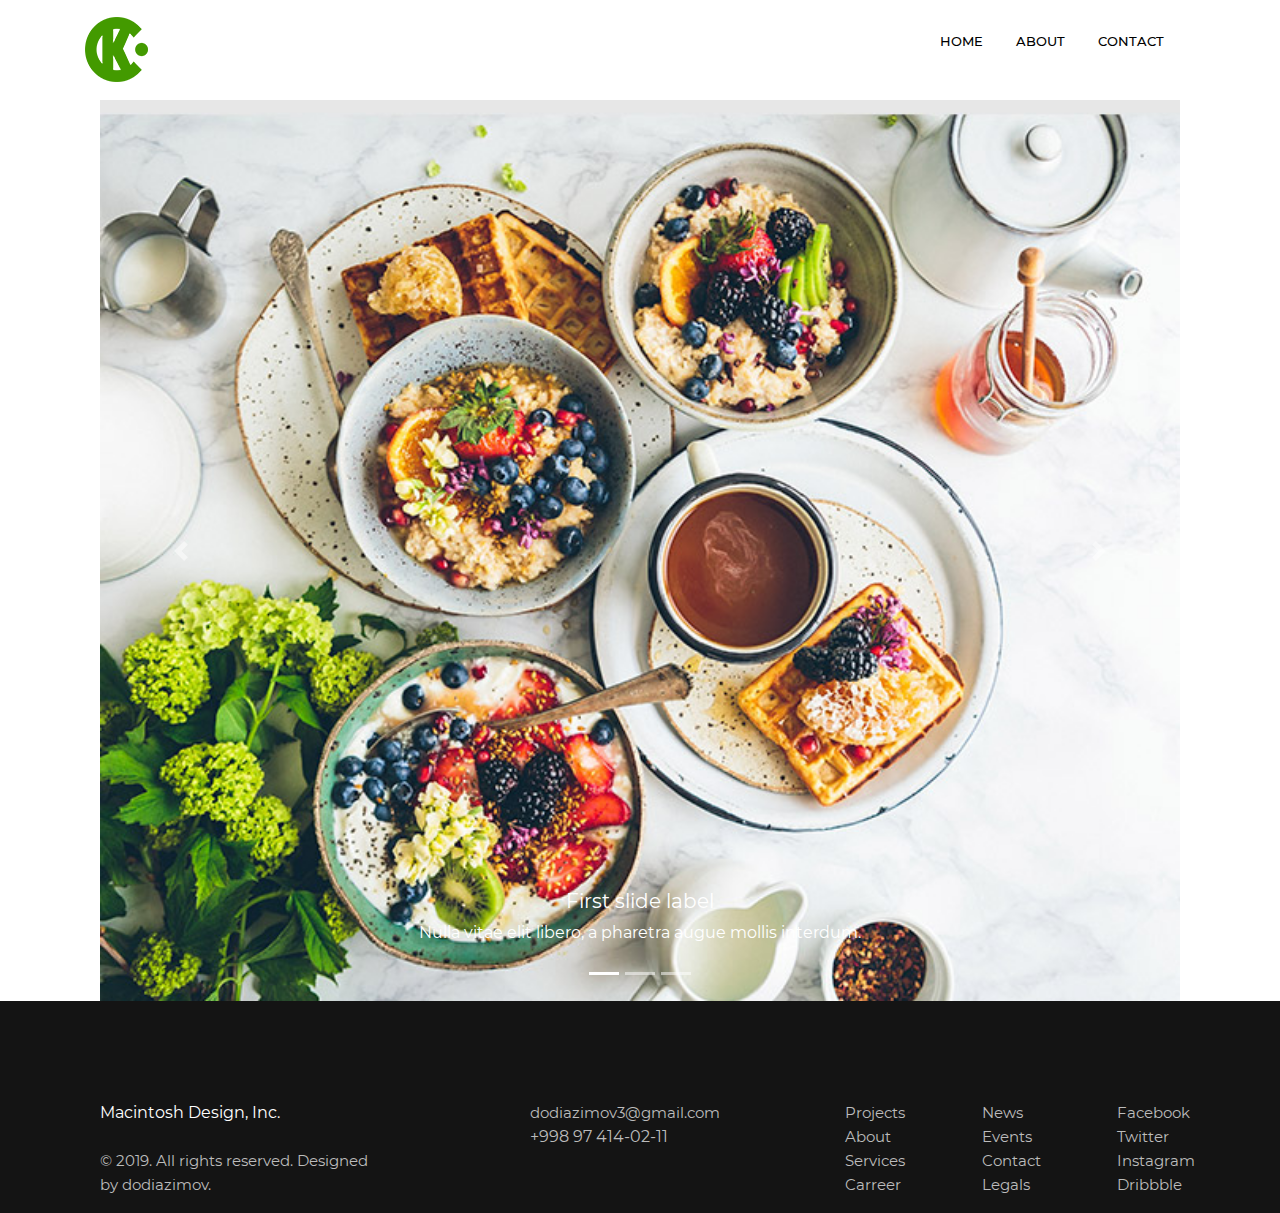
<file: pages/project_single.html>
<!DOCTYPE html>
<html lang="en">

<head>
    <!-- Required meta tags -->
    <meta charset="utf-8">
    <meta name="viewport" content="width=device-width, initial-scale=1, shrink-to-fit=no">
    <!-- Bootstrap CSS -->
    <link rel="stylesheet" href="../css/bootstrap.min.css">
    <link rel="stylesheet" href="../fonts/font-awesome.min.css">
    <link rel="stylesheet" href="../css/fonts.css">
    <link rel="stylesheet" href="../css/style.css">
    <title>Hello, world!</title>
</head>

<body>
    <!-- ========= HEADER ====== -->
    <header class="head_about">
        <nav>
            <div class="container">
                <div class="row justify-content-between align-items-center">
                    <div class="col-lg-1 ">
                        <img src="../images/logo.png" alt="logo">
                    </div>
                    <div class="col-lg-3">
                        <ul class="d-flex flex-wrap list-unstyled">

                            <a href="../index.html">
                                <li>home</li>
                            </a>
                            <a href="#!" >
                                <li class="">about</li>
                            </a>
                            <a href="../pages/contact.html" class="mr-0">
                                <li>contact</li>
                            </a>
                        </ul>
                    </div>
                </div>
            </div>
        </nav>
    </header>
    <section class="ligt">
        <div class="container">
            <div class="col-lg-12">
                <div id="carouselExampleCaptions3" class="carousel slide" data-ride="carousel">
                    <ol class="carousel-indicators">
                      <li data-target="#carouselExampleCaptions3" data-slide-to="0" class="active"></li>
                      <li data-target="#carouselExampleCaptions3" data-slide-to="1"></li>
                      <li data-target="#carouselExampleCaptions3" data-slide-to="2"></li>
                    </ol>
                    <div class="carousel-inner">
                      <div class="carousel-item active">
                        <img src="../images/karusel_img_03.jpg" class="d-block w-100" alt="...">
                        <div class="carousel-caption d-none d-md-block">
                          <h5>First slide label</h5>
                          <p>Nulla vitae elit libero, a pharetra augue mollis interdum.</p>
                        </div>
                      </div>
                      <div class="carousel-item">
                        <img src="../images/karusel_img_03.jpg" class="d-block w-100" alt="...">
                        <div class="carousel-caption d-none d-md-block">
                          <h5>Second slide label</h5>
                          <p>Lorem ipsum dolor sit amet, consectetur adipiscing elit.</p>
                        </div>
                      </div>
                      <div class="carousel-item">
                        <img src="../images/karusel_img_03.jpg" class="d-block w-100" alt="...">
                        <div class="carousel-caption d-none d-md-block">
                          <h5>Third slide label</h5>
                          <p>Praesent commodo cursus magna, vel scelerisque nisl consectetur.</p>
                        </div>
                      </div>
                    </div>
                    <a class="carousel-control-prev" href="#carouselExampleCaptions3" role="button" data-slide="prev">
                      <span class="carousel-control-prev-icon" aria-hidden="true"></span>
                      <span class="sr-only">Previous</span>
                    </a>
                    <a class="carousel-control-next" href="#carouselExampleCaptions3" role="button" data-slide="next">
                      <span class="carousel-control-next-icon" aria-hidden="true"></span>
                      <span class="sr-only">Next</span>
                    </a>
                  </div>
            </div>
        </div>
    </section>
    <footer>
        <div class="container">
            <div class="row justify-content-between">
            <div class="col-lg-7 d-flex justify-content-between">
                <div class="col-lg-6">
                    <ul>
                        <a href="#1">Macintosh Design, Inc.</a>
                        <p>© 2019. All rights reserved.
                            Designed by dodiazimov.</p>
                    </ul>                    
                </div>
                <div class="col-lg-">
                    <ul>
                        <a href="#1">dodiazimov3@gmail.com</a>
                           <p>+998 97 414-02-11 </p>
                    </ul>                        
                </div>
                </div>
                <div class="col-lg-4 d-flex justify-content-between">
                    <div class="col-lg-">
                        <ul class="list-unstyled">
                            <li><a href="#1">Projects</a></li>
                            <li><a href="#1">About</a></li>
                            <li><a href="#1">Services</a></li>
                            <li><a href="#1">Carreer</a></li>
                        </ul>
                    </div>
                    <div class="col-lg-">
                        <ul class="list-unstyled">
                            <li><a href="#1">News</a></li>
                            <li><a href="#1">Events</a></li>
                            <li><a href="#1">Contact</a></li>
                            <li><a href="#1">Legals</a></li>
                        </ul>
                    </div>
                    <div class="col-lg-">
                        <ul class="list-unstyled">
                            <li><a href="#1">Facebook</a></li>
                            <li><a href="#1">Twitter</a></li>
                            <li><a href="#1">Instagram</a></li>
                            <li><a href="#1">Dribbble</a></li>
                        </ul>
                    </div>
                </div>
            </div>
        </div>
    </footer>
<!-- Optional JavaScript -->
<!-- jQuery first, then Popper.js, then Bootstrap JS -->
<script src="../js/jquery.min.js"></script>
<script src="../js/popper.min.js"></script>
<script src="../js/bootstrap.min.js"></script>
</body>

</html>
</file>
<file: css/fonts.css>
@font-face{
    font-family: 'Montserrat-Medium';
    src: url('../fonts/Montserrat/Montserrat-Medium.ttf');
}
@font-face{
    font-family: 'Monstserrat-Regular';
    src: url('../fonts/Montserrat/Montserrat-Regular.ttf');
}
@font-face{
    font-family: 'Montserrat-Thin';
    src: url('../fonts/Montserrat/Montserrat-Thin.ttf');
}

@font-face{
    font-family: 'Work Sans-Regular';
    src: url('../fonts/Work_Sans/WorkSans-Regular.ttf');
}

@font-face{
    font-family: 'Nunito Sans-Regular';
    src: url('../fonts/Nunito_Sans/NunitoSans-Regular.ttf');
}
@font-face{
    font-family: 'Nunito Bold';
    src: url('../fonts/Nunito_Sans/NunitoSans-Bold.ttf');
}
</file>
<file: css/style.css>
*{
    margin: 0;
    padding: 0;
}
body{
    font-family: 'Monstserrat-Regular';
}
/* ====== HEADER ====== */
header{
    background: url('../images/Background.jpg')no-repeat center center / cover
    ;
}
/* ====== HEADER_NAV ====== */
nav{
    margin-bottom: 75px;
}
header nav .container .row{
    padding-top: 17px;
}
img{
    height: auto;
}
header nav .container .row  ul a{
    text-decoration: none;
    margin-right: 33px;
    
}header nav .container .row  ul .active{
    color: #007d2f;
}
header nav .navbar .collapse .navbar{
    background: transparent;
}
header nav .navbar .collapse .navbar-nav .nav-item .nav-link{
    font-size: 13px;
    list-style: none;
    color: black;
    text-transform: uppercase;
    font-family: 'Montserrat-Medium';
    
}
header nav .container .row  ul a li{
    font-size: 13px;
    list-style: none;
    color: black;
    text-transform: uppercase;
    font-family: 'Montserrat-Medium';
}
header nav .navbar .navbar-toggler{
    font-size: 30px;
    color: black;
}
/* ====== HEADER MENU_BOTTOM ====== */
header .menu-bottom .container .row .col-lg-5 h2{
    font-family: 'Montserrat-Medium';
    font-size: 35px;
    color: #1d1d1d;
}
header .menu-bottom .container .row .col-lg-5 p{
    margin-top: 30px;
    font-family: 'Montserrat-Thin';
    font-size: 15px;
    line-height: 24px;
    margin-bottom: 56px;
}
header .menu-bottom .container .row .col-lg-3 a button{
    border: none;
    background: #007d2f;
    width: 190px;
    height: 55px;
    color: white;
    font-weight: 500;

}
header .menu-bottom .container .row .col-lg-3{
margin-bottom: 280px;
}
/* ===== SECTION ====== */
/* ===== SECTION_ABOUT ====== */
.about .container .row .col-lg-2{
    margin-top: 97px;
    margin-bottom: 45px;
}
.about .container .row .col-lg-2 h2{
    font-weight: 500;
    font-size: 34px;
    color: #191919;
}
.about .container .row .col-lg-6 p{
    font-size: 13px;
    text-align: center;
    color: #787878;
    line-height: 21px;

}
.about .container .row .col-lg-6{
    margin-bottom: 53px;
}
.about .container .row .col-lg-4 img{
    max-width: 220px;
    max-height: 106px;
    margin-left: 20%;
}
.about{
    margin-bottom: 40px;
}
/* ====== SECTION_QOL ======== */
.qol .container-fluid .row .col-lg-6{
    background: #f8f9f9;
}
.qol .container-fluid .row .col-lg-6 img{
    width: 102%;
}
.qol .container-fluid .row .col-lg-6 .container .col-lg-5 h4{
    margin-top: 166px;
    font-family: 'Montserrat-Medium';
    font-size: 25px;
    color: #171717;
    margin-bottom: 40px;
}
.qol .container-fluid .row .col-lg-6 .container .col-lg-12{
    margin-bottom: 40px;
    text-transform: uppercase;
}
.qol .container-fluid .row .col-lg-6 .container .col-lg-12 img{
    max-width: 500px;
    height: 3px;
    width: 100%;
}
.qol .container-fluid .row .col-lg-6 .container .col-lg-12 h2{
    font-size: 15px;
    color: black;
    font-family: 'Montserrat-Medium';
    margin-bottom: 20px;
}


/*  ==== SECTION ICONS ==== */
.icons{
    background: #007d2f;
}
.icons p{
    text-align: center;
    color: white;
    font-family: 'Montserrat-Medium';
}
.icons p:nth-of-type(1){
    font-size: 18px;
}
.icons p:nth-of-type(2){
    font-size: 18px;
    margin-bottom: 50px;
}
.icons img{
    margin-left: 41%;
    margin-top: 77px;
    max-width: 44px;
    height: 41px;
    margin-bottom: 7px;
}

/* SECTION PHOTOS */
.photos img{
    width: 100%;
    height: auto;
}
.photos .col-lg-3{
    padding: 0px;
}
.photos .col-lg-3 .photos_img{
    position: relative;
    width: 100%;
    height: auto;
}
.photos .col-lg-3 .photos_img img{
    width: 100%;
    height: 100%;
    object-fit: cover;
}
.photos .col-lg-3 .photos_img button{
    background: black;
    width: 100%;
    height: 100%;
    color: white;
    position: absolute;
    top: 0;
    left: 0;
    border: none;
    cursor: pointer;
    opacity: 0;
    transition: 500ms;
    font-size: 30px;
}

.photos .col-lg-3 .photos_img:hover button{
    opacity: 0.8;
}
.photos .load button{
    border: none;
    width: 100%;
    height: 100px;
    background: #007d2f;
    color: white;
    text-transform: uppercase;
    font-weight: 500;
    font-size: 21px;
 
}


/* ==== SECTION WORK ==== */
.work .container .row .col-lg-4{
    margin-top: 95px;
    margin-bottom: 28px;

}
.work .container .row .col-lg-4 h2{
    font-weight: 500;
    font-size: 39,5px;
    color: black;
    text-align: center;
    font-family: 'Montserrat-Medium';
}
.work .container .row .col-lg-6{
    margin-bottom: 46px;

}
.work .container .row .col-lg-6 p{
    line-height: 33px;
    font-family: 'Nunito Sans-Regular';
    font-size: 18px;
    color: #787878;
    text-align: center;
}
.work .container .row .col-lg-12{
    margin-bottom: 100px;
}
.work .col-lg-12 .video{
    position: relative;
    width: 100%;
    height: auto;
}
.work .col-lg-12 img{
    object-fit: cover;
    position: relative;
}
.work .col-lg-12 button{
    top: 40%;
    left: 49%;    
    color: green;
    background: transparent;
    position: absolute;
    border: none;
    cursor: pointer;
    opacity: 1;
    font-size: 100px;
}

/* ==== SECTION LOGO ==== */
.logo img{
    width: auto;
    height: auto;
    margin-left: 40%;
}
.logo h2{
    margin-top: 25px;
    font-family: 'Montserrat-Medium';
    font-size: 16px;
    text-align: center;
    color: black;
    margin-bottom: 19px;
    text-transform: uppercase;
}
.logo p{
    text-transform: uppercase;
    color: #787878;
    font-size: 13px;
    line-height: 25px;
    text-align: center;
}
.logo .icons-top{
    margin-top: 105px;
    margin-bottom: 52px;
}
.logo .icons-bottom .col-lg-3{
    margin-bottom: 50px;
}
.logo{
    background: #f5f5f5;

}
/* ==== karusel ==== */
.karusel .carousel-inner .carousel-item .carousel-caption{
    left: 23% !important;
    right: 25% !important;
    top: 25% !important;
    max-width: 730px !important;
}
.karusel .carousel-inner .carousel-item .carousel-caption p{
    font-family: 'Montserrat-Medium';
    font-size: 20px;
    margin-bottom: 40px;
    line-height: 30px;
}
.karusel .carousel-inner .carousel-item .carousel-caption span{
    font-family: 'Montserrat-Medium';
    font-size: 16px;

}

/* ==== SECTION COMPNY ==== */
.compny .col-lg-3{
    margin-top: 60px;
    margin-bottom: 55px;
    text-align: center;
}
.compny .col-lg-3 img{
    width: auto;
    height: auto;
}
/* ==== SECTION FORMA ==== */
.forma{
    background: #f5f5f5;
}
/* TOP */
.forma .forma-top .col-lg-4{
    margin: auto;
    margin-top: 26px;
    margin-bottom: 33px;
}
.forma .forma-top .col-lg-4 h2{
    text-align: center;
    font-family: 'Montserrat-Medium';
    font-size: 30px;
}
.forma .forma-top .col-lg-8{
    margin: auto;
    margin-bottom: 40px;
}
.forma .forma-top .col-lg-8 p{
    text-align: center;
    color: #787878;
    font-family: 'Nunito Sans-Regular';
    line-height: 25px;
}
.forma .forma-top .col-lg-7{
    margin: auto;
    margin-bottom: 38px;
}
.forma .forma-top .col-lg-7 p{
    text-align: center;
    color: #787878;
    font-family: 'Nunito Sans-Regular';
    line-height: 25px;
}
/* ==== FORMA FORM ==== */
form input{
    padding-left: 15px;
    border: none;
    height: 48px;
    width: 100%;
    color: #787878;
    font-family: 'Nunito Sans-Regular';
    font-size: 15px;
}
form .col-lg-6{
    margin-bottom: 30px;
}
form .col-lg-6 input{
    width: 340px;
}

form textarea{
    padding-top: 18px;
    height: 170px;
    margin-top: 30px;
    width: 100%;
    color: #787878;
    font-family: 'Nunito Sans-Regular';
    font-size: 15px;  
    padding-left: 15px;
    border: none;
    margin-bottom: 30px;
}
form button{
    text-transform: uppercase;
    border: none;
    background: #007d2f;
    color: white;
    font-family: 'Montserrat-Medium';
    padding: 20px;
    margin-bottom: 100px;
}  

/* FOOTER */
footer{
    background: #141414;
    padding-top: 100px;
    color: #bcbcbc;
}
footer a{
    color: #bcbcbc;
}
footer .col-lg-6 a{
    margin-bottom: 24px;
    display: block;
    color: #ffffff;
}
footer .col-lg-7 .col-lg-:first-child a{
    font-family: 'Montserrat-Medium';
    font-size: 18px;
}
footer .col-lg-7 .col-lg-6 p{
    font-size: 15px;
    line-height: 24px;
}
footer .col-lg-7 .col-lg-:nth-of-type(2) a{
    font-size: 15px;

}

footer .col-lg-4 .col-lg- ul li a{
    font-size: 15px;
}


/* ================================ */



/* ========= ABOUT HTML ========= */
/* ========= HEADER ========= */
.head_about{
    background: white;
    margin-bottom: 18px;
}
.head_about nav{
    margin: 0;
}
/* ========= SECTION amelia ========= */
.amelia{
    background: #323232;
}
.amelia .col-lg-5{
    margin-top: 132px;
    margin-bottom: 24px;
}
.amelia .col-lg-5 h2{
    font-size: 60px;
    font-family: 'Montserrat-Medium';
    color: #ffffff;
}
.amelia .col-lg-6 p{
    font-size: 21px;
    font-family: 'Nunito Sans-Regular';
    color: #ffffff;
    line-height: 35px;
}
.amelia .col-lg-6{
    margin-bottom: 111px;
}

/* ========= SECTION chuvak ========= */
.chuvak .col-lg-6:nth-of-type(2){
    padding-left: 150px;
    background: #f5f5f5;
}
.chuvak .col-lg-6 h2{
    margin-top: 141px;
    color: black;
    font-size: 30px;
    font-family: 'Montserrat-Medium';
    margin-bottom: 40px;
}
.chuvak .col-lg-6 p{
    font-size: 16px;
    color: #787878;
    line-height: 24px;
    margin-bottom: 34px;
}
.chuvak .col-lg-6 span{
    font-size: 16px;
    color: #787878;
    line-height: 24px;
    margin-bottom: 37px;
    display: block;
}
.chuvak .col-lg-6:nth-of-type(2) img{
    max-width: 225px;
    height: 65px;
}
/* ========= SECTION nid ========= */
.nid .col-lg-6{
    
    margin: auto;
    margin-bottom: 100px;
}
.nid .col-lg-6 h2{
    margin-top: 104px;
    font-size: 30px;
    color: black;
    font-family: 'Montserrat-Medium';
    margin-bottom: 35px;
}
.nid .col-lg-6 p{
    font-size: 16px;
    color: #787878;
    font-family: 'Nunito Sans-Regular';
    line-height: 24px;
    margin-bottom: 41px;
}
.batn{
    border: none;
    background: #007d2f;

    font-family: 'Montserrat-Medium';
    padding: 15px 25px;
}
.batn a{
    text-transform: uppercase;
    text-decoration: none;
    color: white;
}

/* =============  CONTACT.HTML ============= */
.kontakt{
    background: #f5f5f5;

}
.kontakt .kontakt_main{
    padding-top: 100px;
}
/* ============= col-lg-4  ============= */
.kontakt .kontakt_main .col-lg-4 h2{
    font-family: 'Montserrat-Medium';
    font-size: 30px;
    color: black;
    margin-bottom: 42px; 
}
.kontakt .kontakt_main .col-lg-4 p{
    color: #787878;
    font-family: 'Nunito Sans-Regular';
    font-size: 16px;
    line-height: 24px;
}
.kontakt .kontakt_main .col-lg-4 p span{
    margin-right: 8px;
    color: black;
    font-family: 'Nunito Bold';
}
/* ============= col-lg-7  ============= */
.kontakt .kontakt_main .col-lg-7 .row:nth-of-type(1){
    margin-bottom: 30px;
}
/* ============= kontakt_karta  ============= */
.kontakt .kontakt_karta iframe{
    margin-bottom: 100px;
}
/* =============   ============= */
/* =============   ============= */
/* =============   ============= */
/* =============   ============= */
/* =============   ============= */
/* =============   ============= */
/* =============   ============= */




/* MD */
@media(max-width: 991px){
    header nav .col-lg-1{
        text-align: center;
        margin-bottom: 10px;
    }
    header nav .col-lg-7 ul{
        justify-content: center;
    }
    header .menu-bottom .container .row .col-lg-5 h2{
        text-align: center;
        margin: 20px;
    }
    .about .container .row .col-lg-2 h2{
        text-align: center;
    }
    .qol .container-fluid .row .col-lg-6 .container .col-lg-5 h4{
        margin-top: 30px;
    }
    .qol .col-lg-6 img{
        width: 100%;
        height: auto;
    }
    .icons img{
        margin-left: 44%;
    }
    .qol .container-fluid .row .col-lg-6 .container .col-lg-5 h4{
        text-align: center;
    }
    .work img{
        width: 100%;
        height: auto;
    }
    .work .col-lg-12 button{
        font-size: 45px;
        height: auto;
    } 
    .forma form .col-lg-6:nth-of-type(2){
        padding-left: 2px;
    }
    .forma form .col-lg-8{
        padding: 0%;
    }
    .forma form .col-lg-8 input{
        width: 100%;
    }
    /* ABOUT.html */
    .head_about .col-lg-3 ul{
        justify-content: center;
    }
    .chuvak .col-lg-6{
        text-align: center;
    }
    .chuvak .col-lg-6:nth-of-type(2){
        padding-left: 0;
    }
    .chuvak .col-lg-6:nth-of-type(2) h2{
        margin-top: 40px;
    }
    .chuvak .col-lg-6:nth-of-type(2) img{
        margin-bottom: 20px;
    }
    /* contact.html */
    .kontakt .kontakt_main .col-lg-4{
        justify-content: center;
        text-align: center;
    }
    .kontakt .kontakt_main .col-lg-5:nth-of-type(1){
        margin-bottom: 25px;
    }
    .kontakt .kontakt_main .col-lg- {
        text-align: center;
    }
}
/* SM */
@media(max-width: 767px){
    header .menu-bottom .container .row .col-lg-3 a button{
        margin-left: 30%;
    }
    .logo img{
        margin-left: 46%;
    }
    .forma form input{
    width: 100%;
    }
    .forma form .col-lg-8{
        text-align: center;
    }
    .forma form .col-lg-8 input{
        width: 80%;
    }
    form textarea{
        width: 80%;
    }
    footer .col-lg-7{
        text-align: center;
        align-items: center;
    }
    .karusel{
        display: none;
    }
    /* ABOUT.html */
    .head_about .col-lg-3 ul a li{
        text-align: center;
    }
    .icons img{
        margin-left: 44%;
    }
    /* contact.html */
    form textarea{
        width: 100%;
    }
    
}
/* EX */
@media(max-width: 575px){
    .forma form .col-lg-6:nth-of-type(2) input{
        width: 95%;
        transform: translateX(19px);
    }
    .forma form .col-lg-6:nth-of-type(1) input{
        width: 98%;
        transform: translateX(5px);
    }
    .forma form .col-lg-8 input{
        width: 99%;
    }
    .chuvak .col-lg-6 img{
        width: 100%;
        height: auto;
    }
     /* ABOUT.html */
    .icons img{
        margin-left: 44%;
    }
}
</file>
